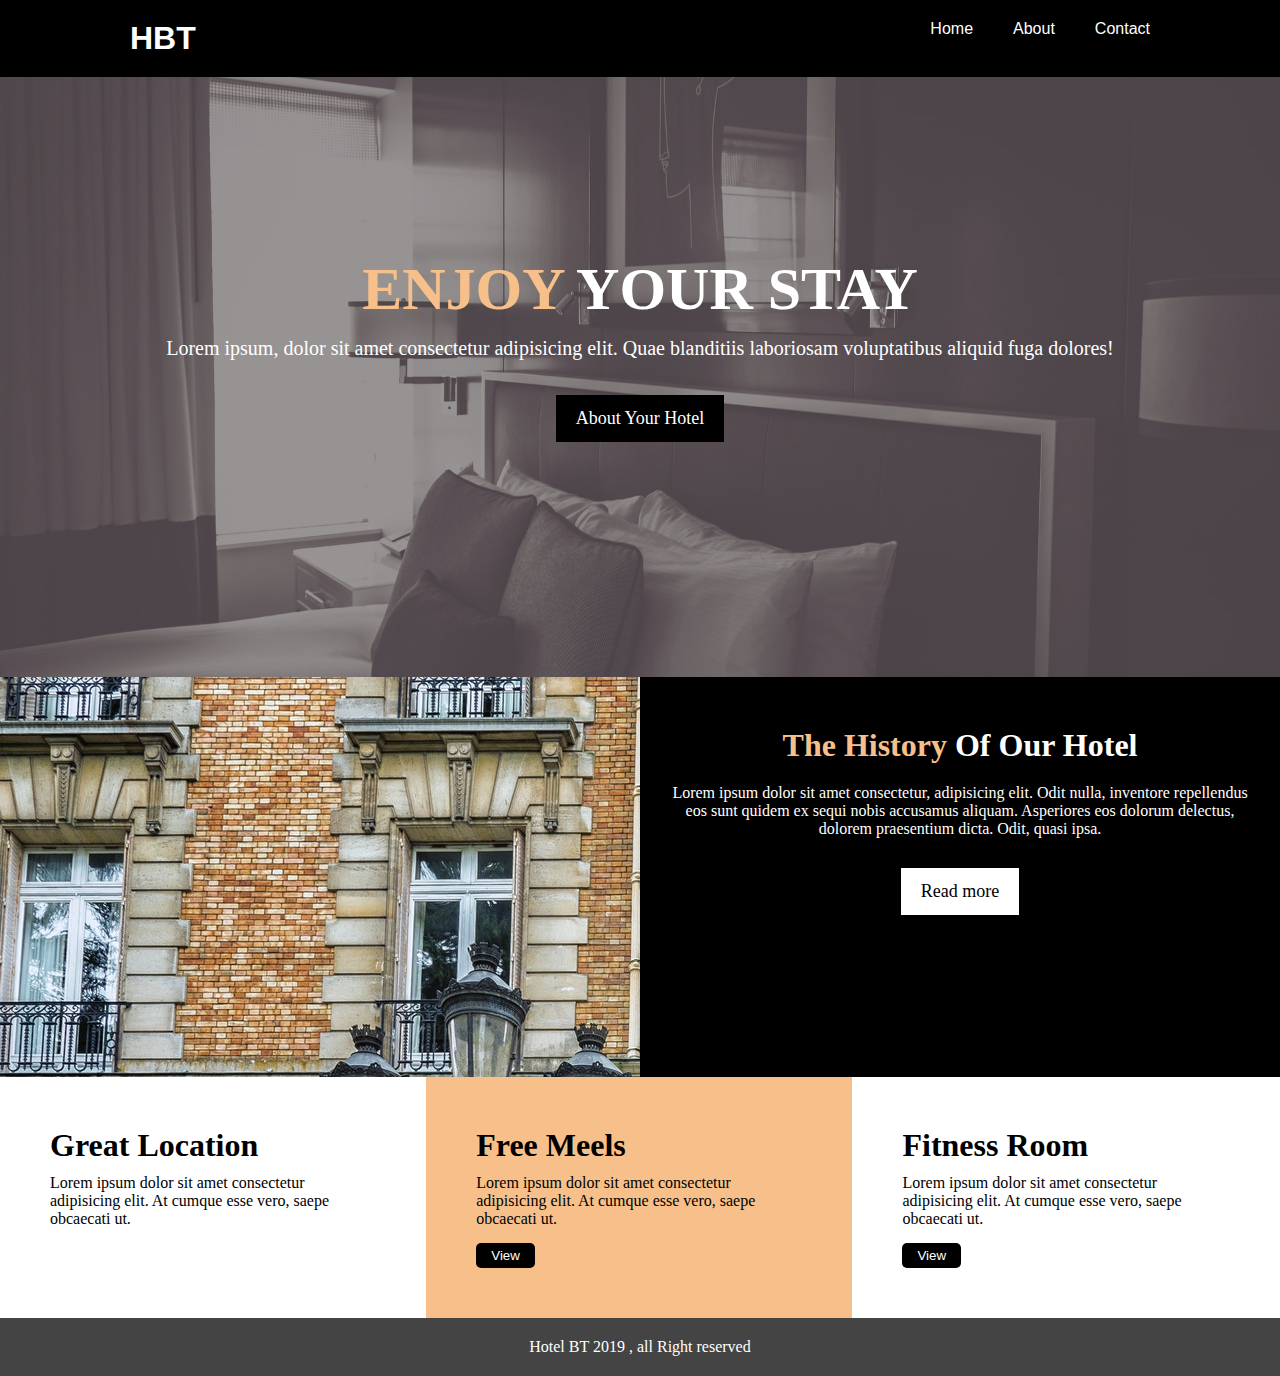
<file: index.html>
<!DOCTYPE html>
<html lang="en">
  <head>
    <meta charset="UTF-8" />
    <meta http-equiv="X-UA-Compatible" content="IE=edge" />
    <meta name="viewport" content="width=device-width, initial-scale=1.0" />
    <link rel="stylesheet" href="style.css" />
    <link
      rel="stylesheet"
      href="https://cdnjs.cloudflare.com/ajax/libs/font-awesome/6.2.1/css/all.min.css"
      integrity="sha512-MV7K8+y+gLIBoVD59lQIYicR65iaqukzvf/nwasF0nqhPay5w/9lJmVM2hMDcnK1OnMGCdVK+iQrJ7lzPJQd1w=="
      crossorigin="anonymous"
      referrerpolicy="no-referrer"
    />
    <link
      rel="stylesheet"
      media="screen and (max-width:500px)"
      href="mobile.css"
    />
    <title>Hotel Website</title>
  </head>
  <body>
    <header>
      <nav id="navbar">
        <div class="containar">
          <h1><a href="index.html">HBT</a></h1>
          <ul>
            <li><a href="index.html">Home</a></li>
            <li><a href="about.html">About</a></li>
            <li><a href="contact.html">Contact</a></li>
          </ul>
        </div>
      </nav>

      <div id="showcase">
        <div class="container">
          <div class="showcase-content">
            <h1><span class="text-primary">ENJOY </span> YOUR STAY</h1>
            <p>
              Lorem ipsum, dolor sit amet consectetur adipisicing elit. Quae
              blanditiis laboriosam voluptatibus aliquid fuga dolores!
            </p>
            <a class="btn" href="about.html">About Your Hotel </a>
          </div>
        </div>
      </div>
    </header>

    <div class="meels hidden2">
      <button class="close-meel">&times;</button>
      <img class="meel" src="freemeel.jpeg" alt="" />
    </div>

    <div class="gyms hidden3">
      <button class="close-gym">&times;</button>
      <img src="gym.jpg" alt="" />
    </div>

    <section id="home-info" class="dark-bg">
      <div class="info-img"></div>
      <div class="info-content">
        <h1><span class="text-primary">The History </span> Of Our Hotel</h1>
        <p>
          Lorem ipsum dolor sit amet consectetur, adipisicing elit. Odit nulla,
          inventore repellendus eos sunt quidem ex sequi nobis accusamus
          aliquam. Asperiores eos dolorum delectus, dolorem praesentium dicta.
          Odit, quasi ipsa.
        </p>

        <p class="hidden">
          Lorem ipsum dolor sit amet consectetur adipisicing elit. Numquam eos
          debitis obcaecati laborum temporibus ex architecto placeat totam
          sapiente expedita, nemo aut at doloremque eius voluptatum similique id
          laudantium consectetur?Lorem ipsum dolor sit amet consectetur
          adipisicing elit. Soluta, obcaecati.
        </p>
        <a class="btn btn-light">Read more</a>
      </div>
    </section>

    <section>
      <div class="box bg-white">
        <i class="fa-solid fa-hotel"></i>
        <h1>Great Location</h1>
        <p>
          Lorem ipsum dolor sit amet consectetur adipisicing elit. At cumque
          esse vero, saepe obcaecati ut.
        </p>
      </div>
      <div class="box bg-light">
        <i class="fa-solid fa-plate-utensils"></i>
        <h1>Free Meels</h1>
        <p>
          Lorem ipsum dolor sit amet consectetur adipisicing elit. At cumque
          esse vero, saepe obcaecati ut.
        </p>
        <button class="view">View</button>
      </div>
      <div class="box bg-white">
        <i class="fa-sharp fa-solid fa-dumbbell"></i>
        <h1>Fitness Room</h1>
        <p>
          Lorem ipsum dolor sit amet consectetur adipisicing elit. At cumque
          esse vero, saepe obcaecati ut.
        </p>
        <button class="view2">View</button>
      </div>
    </section>

    <div class="pd"></div>

    <div class="blur hidden"></div>

    <footer id="footer">
      <p>Hotel BT 2019 , all Right reserved</p>
    </footer>

    <script src="script.js"></script>
  </body>
</html>
</file>
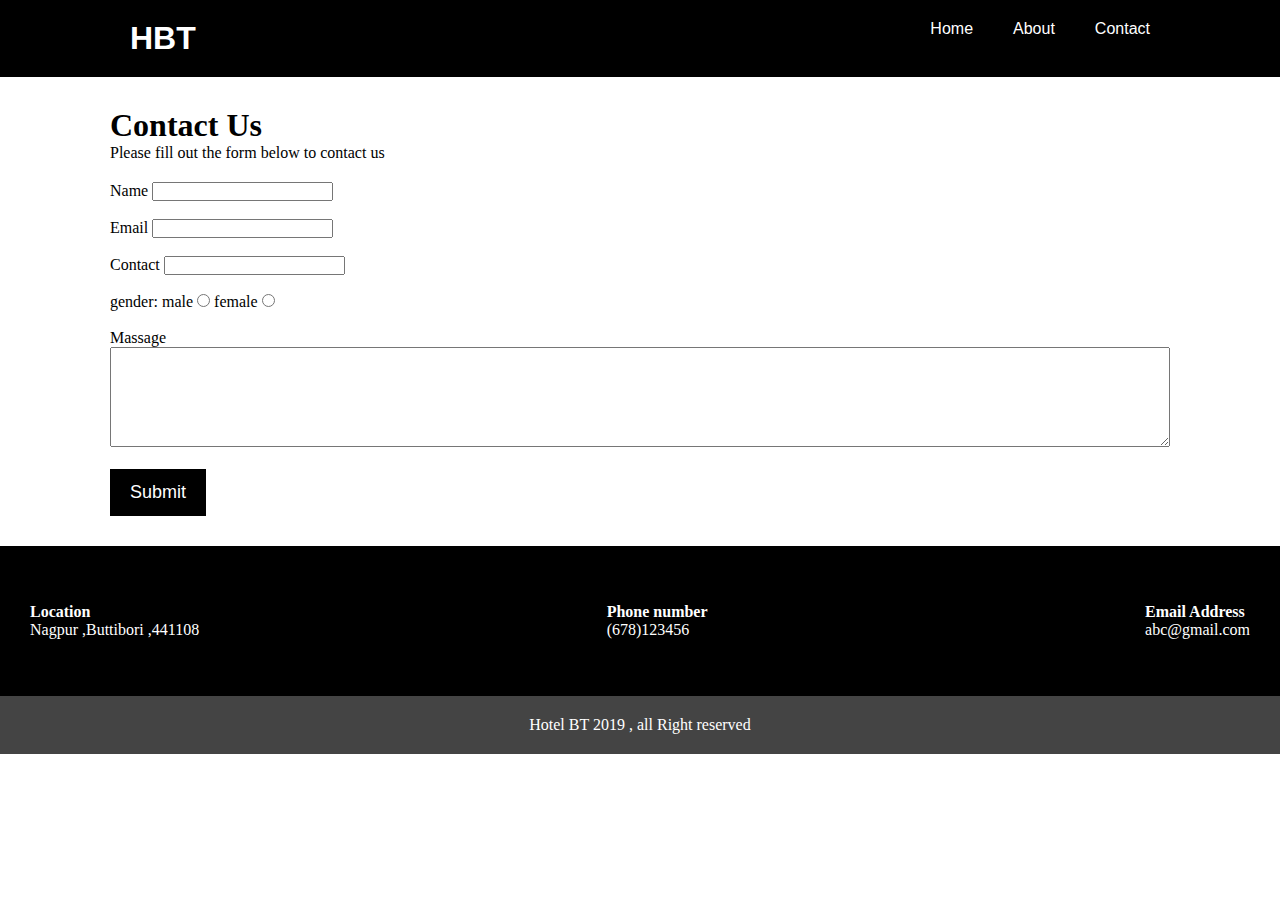
<file: contact.html>
<!DOCTYPE html>
<html lang="en">
<head>
    <meta charset="UTF-8">
    <meta http-equiv="X-UA-Compatible" content="IE=edge">
    <meta name="viewport" content="width=device-width, initial-scale=1.0">
    <link rel="stylesheet" href="style.css">
    <link rel="stylesheet" href="https://cdnjs.cloudflare.com/ajax/libs/font-awesome/6.2.1/css/all.min.css" integrity="sha512-MV7K8+y+gLIBoVD59lQIYicR65iaqukzvf/nwasF0nqhPay5w/9lJmVM2hMDcnK1OnMGCdVK+iQrJ7lzPJQd1w==" crossorigin="anonymous" referrerpolicy="no-referrer" >
    <title>Document</title>

    
</head>
<body>
    <header>
    <nav id="navbar">
        <Div class="containar">
<h1> <a href="index.html">HBT</a></h1>
    <ul>
        <li><a href="index.html">Home</a></li>
        <li><a href="about.html">About</a></li>
        <li><a href="contact.html">Contact</a></li>
    </ul>
    </Div>
    </nav>

    <section id="contact-form">
        <div class="containar">
            <Div class="heading">
<h1 > Contact Us</h1>
<p>Please fill out the form below to contact us</p>
        </Div>

        <div class="form">

 <div>
<label for="name">Name</label>
<input type="text" name="name" id="name">
</div>
 <br>
<div>
    <label for="email">Email</label>
 <input type="email" name="email" id="email">
</div>
<br>
<div>
<label for="contact">Contact</label>
<input type="number" name="contact" id="contact">
</div>
<br>
<div>
    <label for=" gender">gender:</label>
    male
    <input type="radio" name="mygender">
    female
    <input type="radio" name="mygender">
</div>
<br>
<div>
    <label for="massage">Massage</label>
<textarea name="massage" id="massage"></textarea>
</div>
<br>
<div>
    <button class="btn">Submit</button>
</div>
</div>

        </div>
    </section>

    
    <section class="LPE">
        
<div class="left">
    <i class="fa-solid fa-hotel"></i>
    <h4>Location</h4>
    <p>Nagpur ,Buttibori ,441108</p>
</div>
<div>
<i class="fa-solid fa-phone"></i>
<h4>Phone number</h4>
<p>(678)123456</p>

</div>
<div class="right">
<i class="fa-solid fa-envelope"></i>
<h4>Email Address</h4>
<P>abc@gmail.com</P>
</div>


</section>




<div class="pd"></div>
<footer id="footer">
    
<p>Hotel BT 2019 , all Right reserved </p>

</footer>



</body>
</html>
</file>
<file: style.css>
* {
  margin: 0;
  padding: 0;
  box-sizing: border-box;
  position: relative;
}
.containar {
  margin: auto;
  max-width: 1100px;
  padding: 0 20px;
  overflow: auto;
}
#navbar {
  background-color: black;
  font-family: sans-serif;
  overflow: auto;
}

#navbar h1 a {
  float: left;
  color: white;
  padding: 20px;
  text-decoration: none;
}

#navbar ul {
  float: right;
}
#navbar ul li {
  float: left;
  list-style: none;
}

#navbar ul li a {
  color: white;
  text-align: center;
  display: block;
  padding: 20px;
  cursor: pointer;
  text-decoration: none;
}

#navbar ul li a:hover {
  background-color: #444;
  color: orange;
}
.text-primary {
  color: #f7c08a;
}

/*showcase*/

#showcase {
  background: url("showcase.jpg") no-repeat center center/cover;
  height: 600px;
}
#showcase .showcase-content {
  color: #fff;
  text-align: center;
  padding-top: 170px;
}

#showcase .showcase-content h1 {
  font-size: 60px;
  line-height: 1.4em;
}

#showcase .showcase-content p {
  font-size: 20px;
  line-height: 1.7em;
  padding-bottom: 30px;
}

.btn {
  display: inline-block;
  color: #fff;
  background-color: black;
  text-decoration: none;
  padding: 13px 20px;
  font-size: 18px;
  border: none;
}
.btn:hover {
  background-color: #f7c08a;
  color: black;
}

/*  middle section*/
.hidden {
  display: none;
}
.hidden2 {
  display: none;
}

#home-info {
  height: 400px;
}
#home-info .info-img {
  float: left;
  width: 50%;
  background: url("photo-1.jpg") no-repeat;
  min-height: 100%;
}

#home-info .info-content {
  float: right;
  width: 50%;
  height: 100%;
  text-align: center;
  padding: 50px 30px;
}

.dark-bg {
  background: black;
  color: white;
}

.btn-light {
  background-color: white;
  color: black;
}
#home-info .info-content p {
  padding-top: 20px;
  padding-bottom: 30px;
}

/*   features and footers   */
.box {
  float: left;
  width: 33.3%;
  padding: 50px;
  overflow: auto;
}
.box h1 {
  padding-bottom: 10px;
}

.bg-light {
  background-color: #f7c08a;
  color: black;
}

.bg-white {
  background-color: white;
}

.box button {
  padding: 5px 15px;
  margin-top: 15px;
  background-color: black;
  border: none;
  color: #fff;
  border-radius: 5px;
  cursor: pointer;
}

.meels {
  position: absolute;
  left: 30%;
}
.meels img {
  position: a;
  height: 37rem;
  z-index: 1;
}

.gyms {
  position: absolute;
  left: 27%;
}
.gyms img {
  position: a;
  height: 37rem;
  z-index: 1;
  border-radius: 10px;
}

.hidden3 {
  display: none;
}
/*---------------about.html--------------*/
.info {
  padding: 30px 0;
}
#about-info .info-right {
  float: right;
  width: 50%;
  min-height: 100%;
}
#about-info .info-right img {
  display: block;
  margin: auto;
  width: 70%;
  border-radius: 50%;
}

#about-info .info-left {
  float: left;
  width: 40%;
  min-height: 100%;
  margin-left: 20px;
}

#about-info .info-left h1 {
  font-size: 50px;
  padding-bottom: 20px;
}

/*------------testimonial-----------*/

#testimonials {
  height: 600px;
  background: url(../images/test-bg.jpg) no-repeat center center/cover;
  padding: 40px;
  margin-top: 400px;
}
#testimonials .testimonial img {
  width: 70px;
  float: left;
  margin-right: 20px;

  padding-bottom: 200 px;
  text-align: center;
  border-radius: 50px;
}
#testimonials .testimonial {
  background-color: #f7c08a;
  margin-bottom: 80px;
  padding: 20px;
}

#testimonials h2 {
  color: #fff;
  padding-bottom: 40px;
  text-align: center;
}

/*------------------------contact-form---------------*/
#contact-form {
  margin-top: 30px;
  margin-bottom: 30px;
}
#contact-form .form textarea {
  width: 100%;
  height: 100px;
}
#contact-form .heading {
  margin-bottom: 20px;
}

.LPE {
  display: flex;
  height: 150px;
  background-color: black;
  align-items: center;
  justify-content: space-between;
  color: #fff;
  overflow: hidden;
}
.left {
  margin-left: 30px;
}
.right {
  margin: 30px;
}

#footer {
  background-color: #444;
  color: #fff;
  text-align: center;
  padding: 20px;
}
.pd {
  clear: both;
}
.blur {
  position: absolute;
  top: 0;
  left: 0;
  right: 0;
  height: 100%;
  width: 100%;
  background-color: rgba(0, 0, 1, 0.6);
  filter: blur(8px);
}

.close-meel {
  position: absolute;
  top: 0;
  left: 87%;
  padding: 10px;
  font-size: 70px;
  background: none;
  border: none;
  z-index: 5;
  cursor: pointer;
}

.close-gym {
  position: absolute;
  top: 0;
  left: 87%;
  padding: 10px;
  font-size: 70px;
  background: none;
  border: none;
  z-index: 5;
  cursor: pointer;
}
</file>
<file: mobile.css>
#showcase .container h1{
    
    font-size: 40px;
}
#showcase{
    height: 400px;
}
#showcase  .showcase-content {
padding-top: 50px;
} 

#showcase .container p{
    font-size: 18px;
    line-height: 25px;
    padding-top: 20px;

}


/*----------middle section --------*/
#home-info{
    height: 455px;
}
#home-info .info-img{
    display: none;
    
}
#home-info .info-content{
 float: none;
 width: 100%;  
 height: 100%; 
 
}

/*-------features------------*/
.box{
    display: flex;
    flex-direction: column;
    float:none;
    width: 100%;
}





.meels{
    
    position:absolute;
    top:60%;
    left:14%;
    
}
.meels img{
    position: a
    ;
    height: 18rem;
    z-index: 1;


} 

.close-meel{
    position: absolute;
    top: 1%;
    left: 80%;

    padding: 10px;
    font-size: 50px;
    background: none;
    border: none;
z-index: 5;
cursor: pointer;

}




.gyms{
    
    position:absolute;
    top:80%;
    left:13%;
    
}
.gyms img{
    position: a
    ;
    height: 13rem;
    z-index: 1;
    border-radius: 10px;

}

.close-gym{
    position: absolute;
    top: 0%;
    left: 80%;
    padding: 10px;
    font-size: 60px;
    
    background: none;
    border: none;
z-index: 5;
cursor: pointer;

}




/*-----------------------about page--------------*/

#about-info .info-right{
    float: none;
width: 100%;
   
}

#about-info .info-left{
    float: none;
    width: 80%;
    margin-bottom: 50px;
}
#about-info .info-left h1{
    font-size:30px;
    
}



#testimonials{
    height: 800px;
    margin-top: 50px;
}







/*--------------------contact page-----------------*/
.LPE{
    display: flex;
    flex-direction: column;
}
</file>
